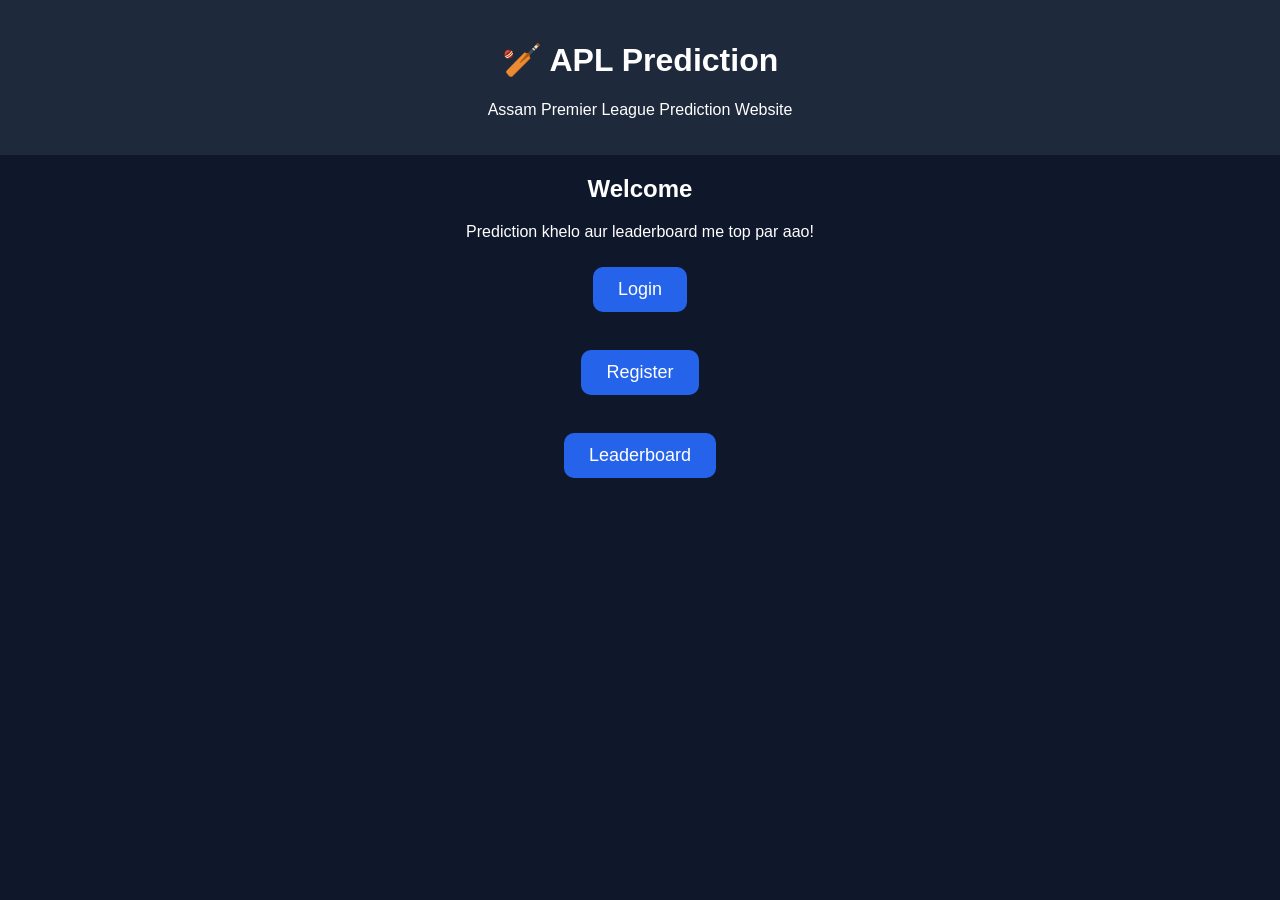
<file: index.html>
<!DOCTYPE html>
<html lang="en">
<head>
    <meta charset="UTF-8">
    <meta name="viewport" content="width=device-width, initial-scale=1.0">
    <title>APL Prediction</title>
    <link rel="stylesheet" href="style.css">
</head>
<body>

    <header>
        <h1>🏏 APL Prediction</h1>
        <p>Assam Premier League Prediction Website</p>
    </header>

    <main>
        <h2>Welcome</h2>
        <p>Prediction khelo aur leaderboard me top par aao!</p>

        <a href="login.html">
            <button>Login</button>
        </a>

        <br><br>

        <a href="register.html">
            <button>Register</button>
        </a>

        <br><br>

        <a href="leaderboard.html">
            <button>Leaderboard</button>
        </a>
    </main>

</body>
</html>
</file>
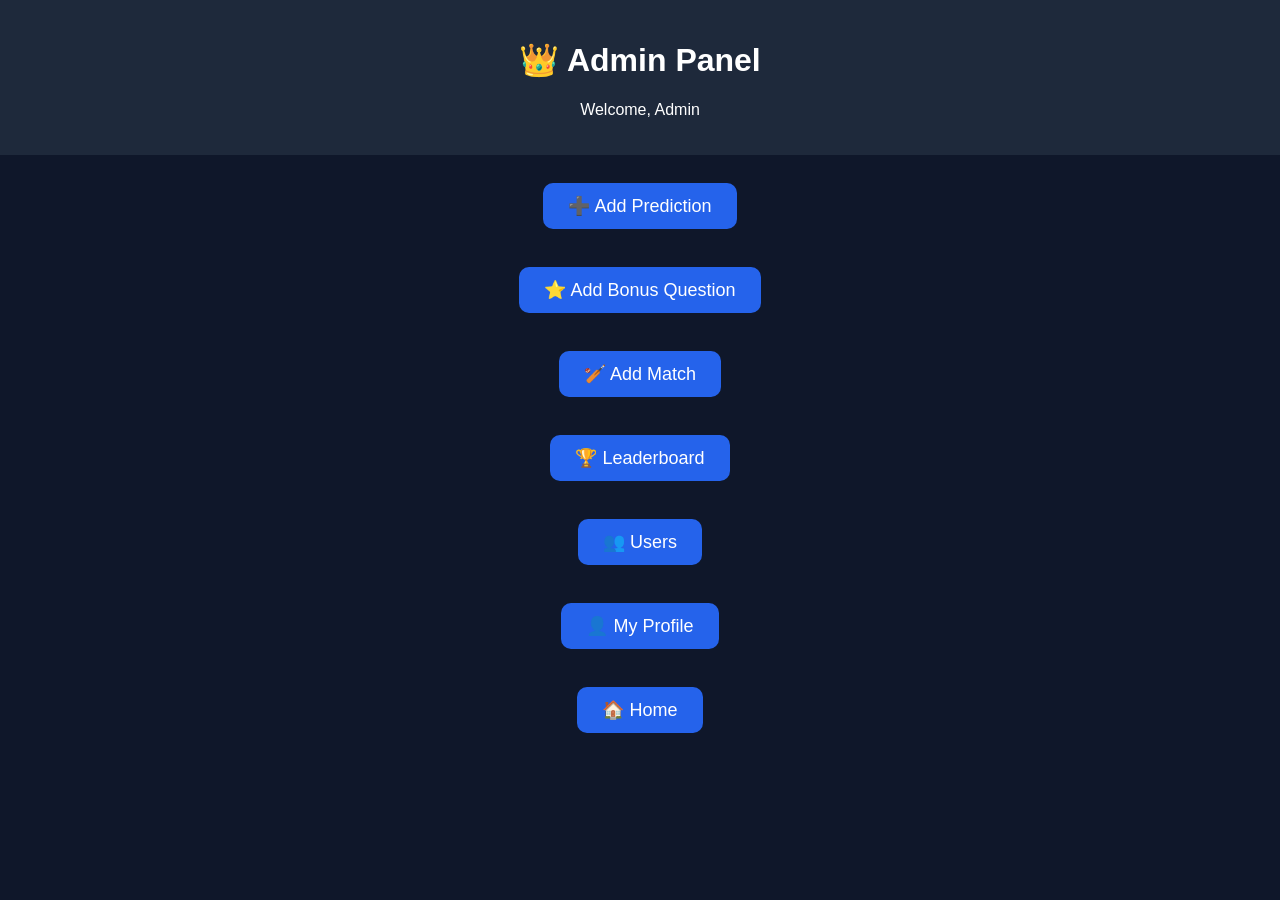
<file: admin.html>
<!DOCTYPE html>
<html lang="en">
<head>
<meta charset="UTF-8">
<meta name="viewport" content="width=device-width, initial-scale=1.0">
<title>Admin Panel</title>
<link rel="stylesheet" href="style.css">
</head>
<body>

<header>
<h1>👑 Admin Panel</h1>
<p>Welcome, Admin</p>
</header>

<br>

<a href="prediction.html">
<button>➕ Add Prediction</button>
</a>

<br><br>

<a href="#">
<button>⭐ Add Bonus Question</button>
</a>

<br><br>

<a href="#">
<button>🏏 Add Match</button>
</a>

<br><br>

<a href="leaderboard.html">
<button>🏆 Leaderboard</button>
</a>

<br><br>

<a href="#">
<button>👥 Users</button>
</a>

<br><br>

<a href="profile.html">
<button>👤 My Profile</button>
</a>

<br><br>

<a href="index.html">
<button>🏠 Home</button>
</a>

</body>
</html>
</file>
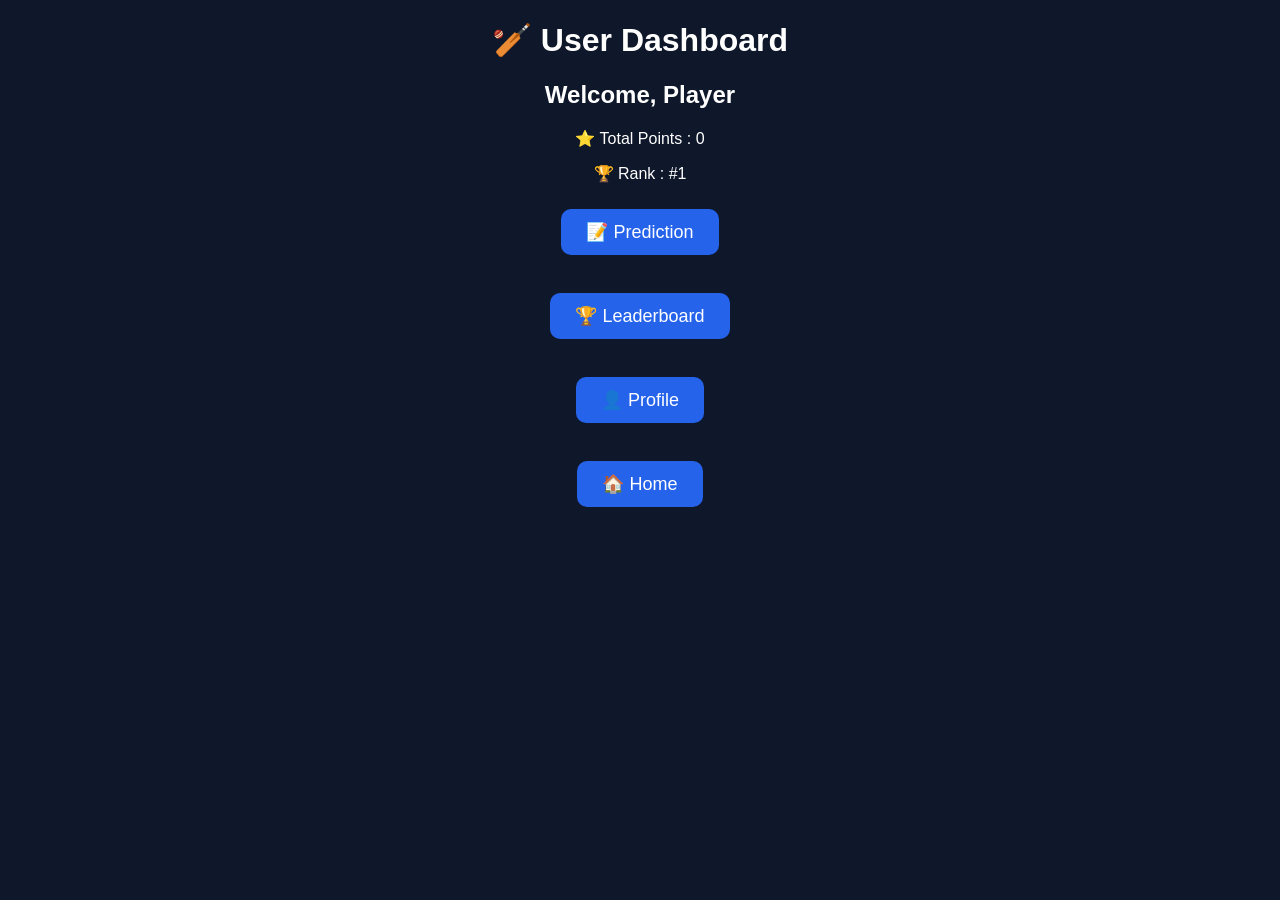
<file: dashboard.html>
<!DOCTYPE html>
<html>
<head>
<title>User Dashboard</title>
<link rel="stylesheet" href="style.css">
</head>
<body>

<h1>🏏 User Dashboard</h1>

<h2>Welcome, Player</h2>

<p>⭐ Total Points : 0</p>
<p>🏆 Rank : #1</p>

<a href="prediction.html"><button>📝 Prediction</button></a>
<br><br>

<a href="leaderboard.html"><button>🏆 Leaderboard</button></a>
<br><br>

<a href="profile.html"><button>👤 Profile</button></a>
<br><br>

<a href="index.html"><button>🏠 Home</button></a>

</body>
</html>
</file>
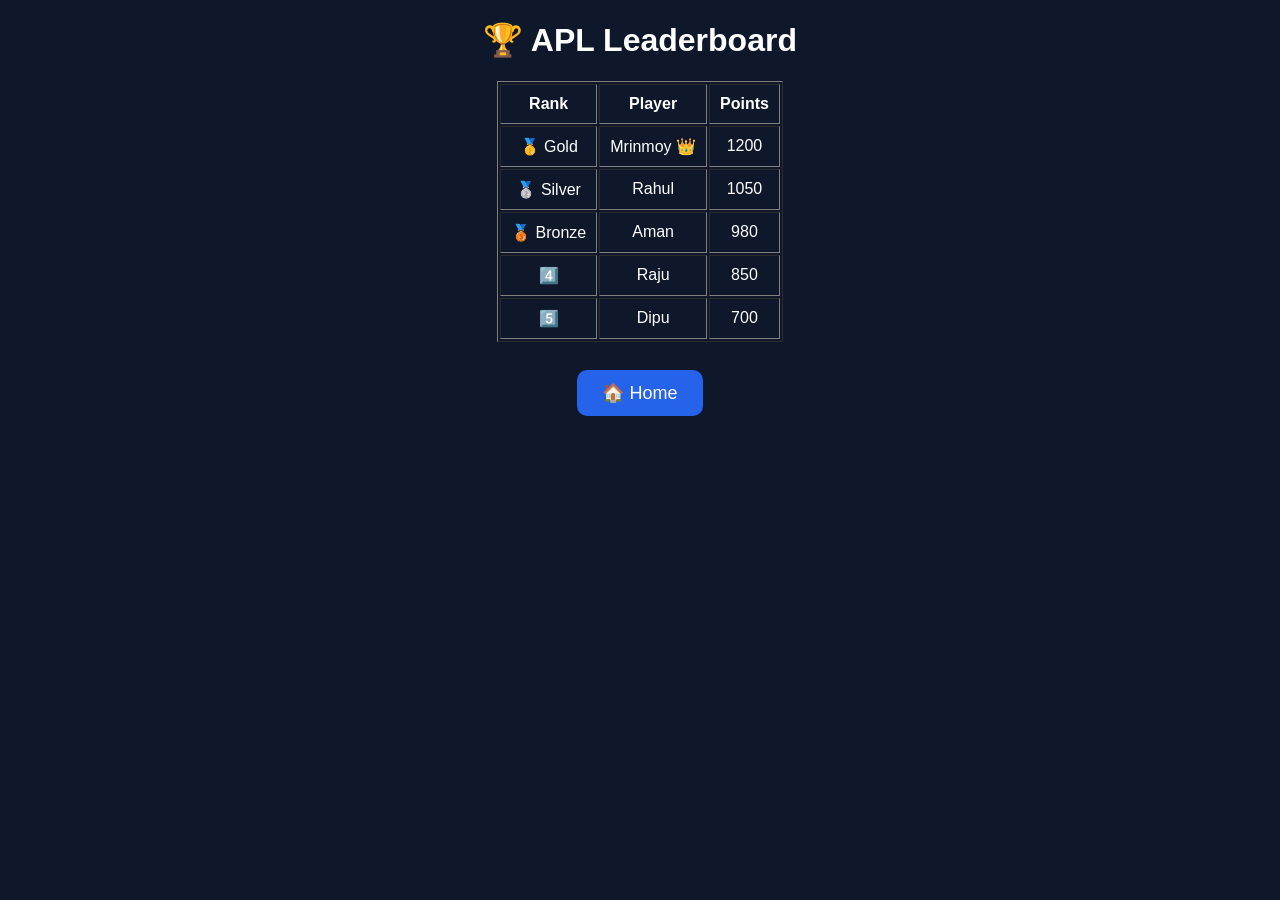
<file: leaderboard.html>
<!DOCTYPE html>
<html lang="en">
<head>
<meta charset="UTF-8">
<meta name="viewport" content="width=device-width, initial-scale=1.0">
<title>Leaderboard</title>
<link rel="stylesheet" href="style.css">
</head>

<body>

<h1>🏆 APL Leaderboard</h1>

<table border="1" align="center" cellpadding="10">
<tr>
<th>Rank</th>
<th>Player</th>
<th>Points</th>
</tr>

<tr>
<td>🥇 Gold</td>
<td>Mrinmoy 👑</td>
<td>1200</td>
</tr>

<tr>
<td>🥈 Silver</td>
<td>Rahul</td>
<td>1050</td>
</tr>

<tr>
<td>🥉 Bronze</td>
<td>Aman</td>
<td>980</td>
</tr>

<tr>
<td>4️⃣</td>
<td>Raju</td>
<td>850</td>
</tr>

<tr>
<td>5️⃣</td>
<td>Dipu</td>
<td>700</td>
</tr>

</table>

<br>

<a href="index.html">
<button>🏠 Home</button>
</a>

</body>
</html>
</file>
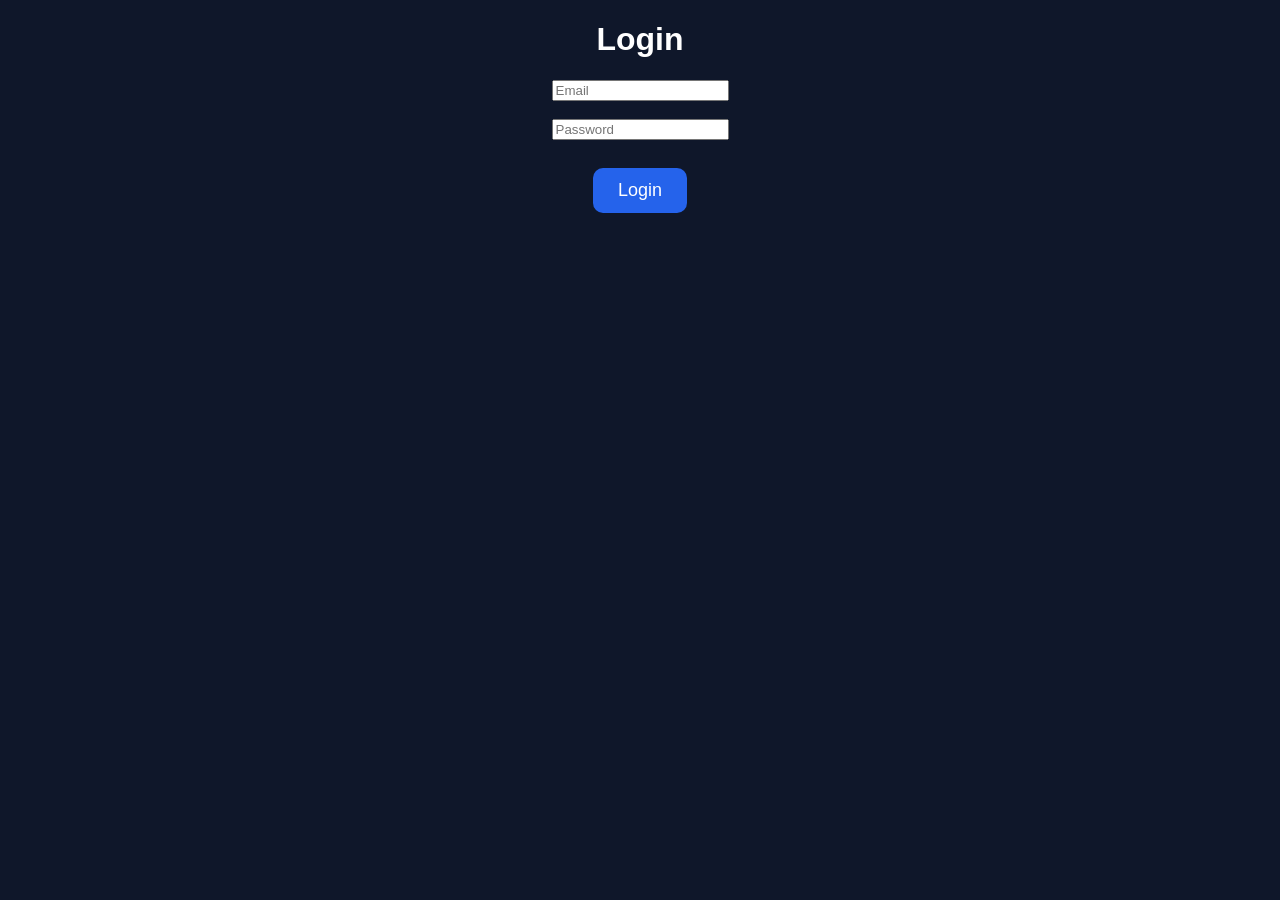
<file: login.html>
<!DOCTYPE html>
<html>
<head>
    <title>Login</title>
    <link rel="stylesheet" href="style.css">
</head>
<body>

<h1>Login</h1>

<input type="email" placeholder="Email"><br><br>

<input type="password" placeholder="Password"><br><br>

<button>Login</button>

</body>
</html>
</file>
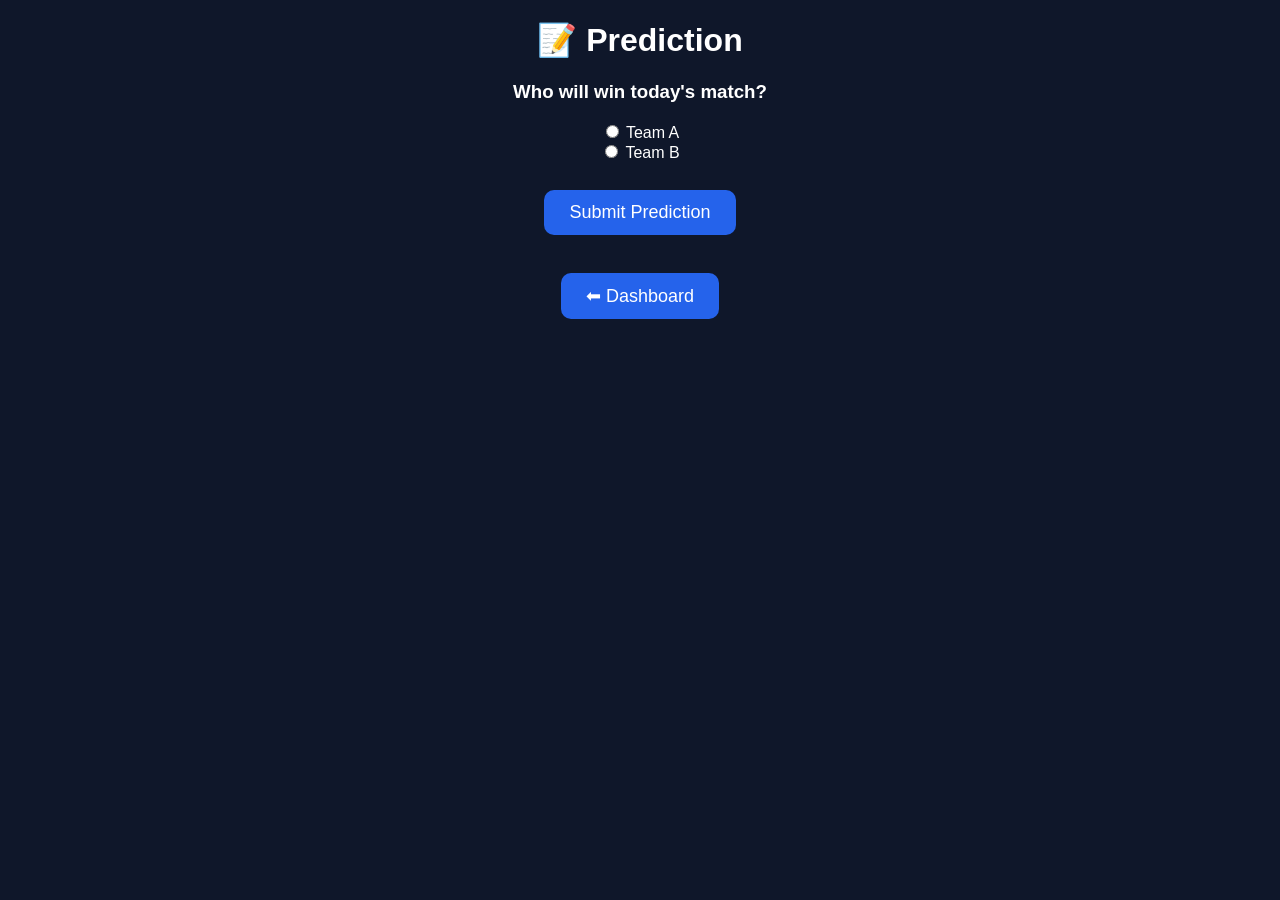
<file: prediction.html>
<!DOCTYPE html>
<html>
<head>
<title>Prediction</title>
<link rel="stylesheet" href="style.css">
</head>
<body>

<h1>📝 Prediction</h1>

<h3>Who will win today's match?</h3>

<input type="radio" name="team"> Team A
<br>
<input type="radio" name="team"> Team B

<br><br>

<button>Submit Prediction</button>

<br><br>

<a href="dashboard.html"><button>⬅ Dashboard</button></a>

</body>
</html>
</file>
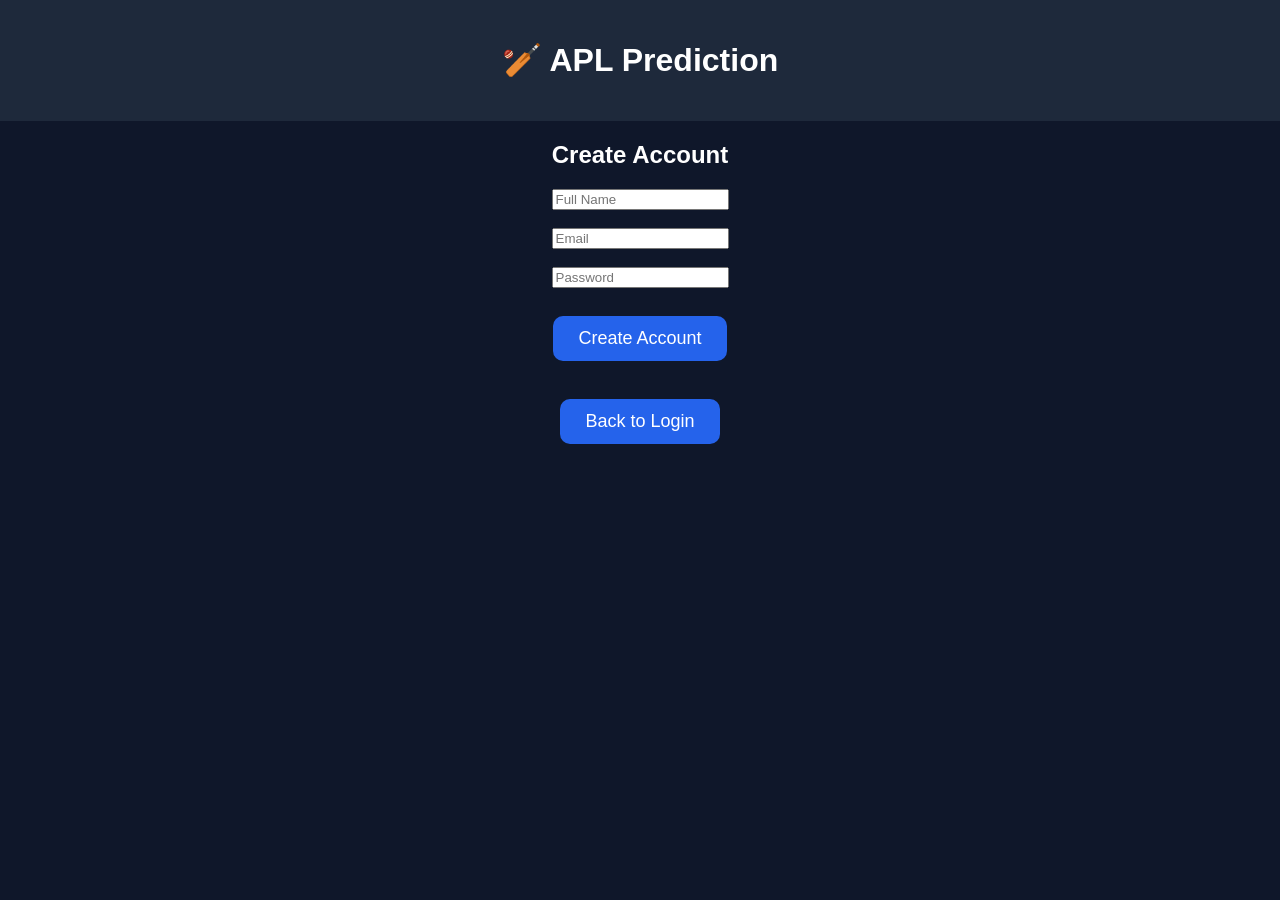
<file: register.html>
<!DOCTYPE html>
<html>
<head>
    <title>Register</title>
    <link rel="stylesheet" href="style.css">
</head>
<body>

<header>
    <h1>🏏 APL Prediction</h1>
</header>

<h2>Create Account</h2>

<input type="text" placeholder="Full Name"><br><br>

<input type="email" placeholder="Email"><br><br>

<input type="password" placeholder="Password"><br><br>

<button>Create Account</button>

<br><br>

<a href="login.html">
    <button>Back to Login</button>
</a>

</body>
</html>
</file>
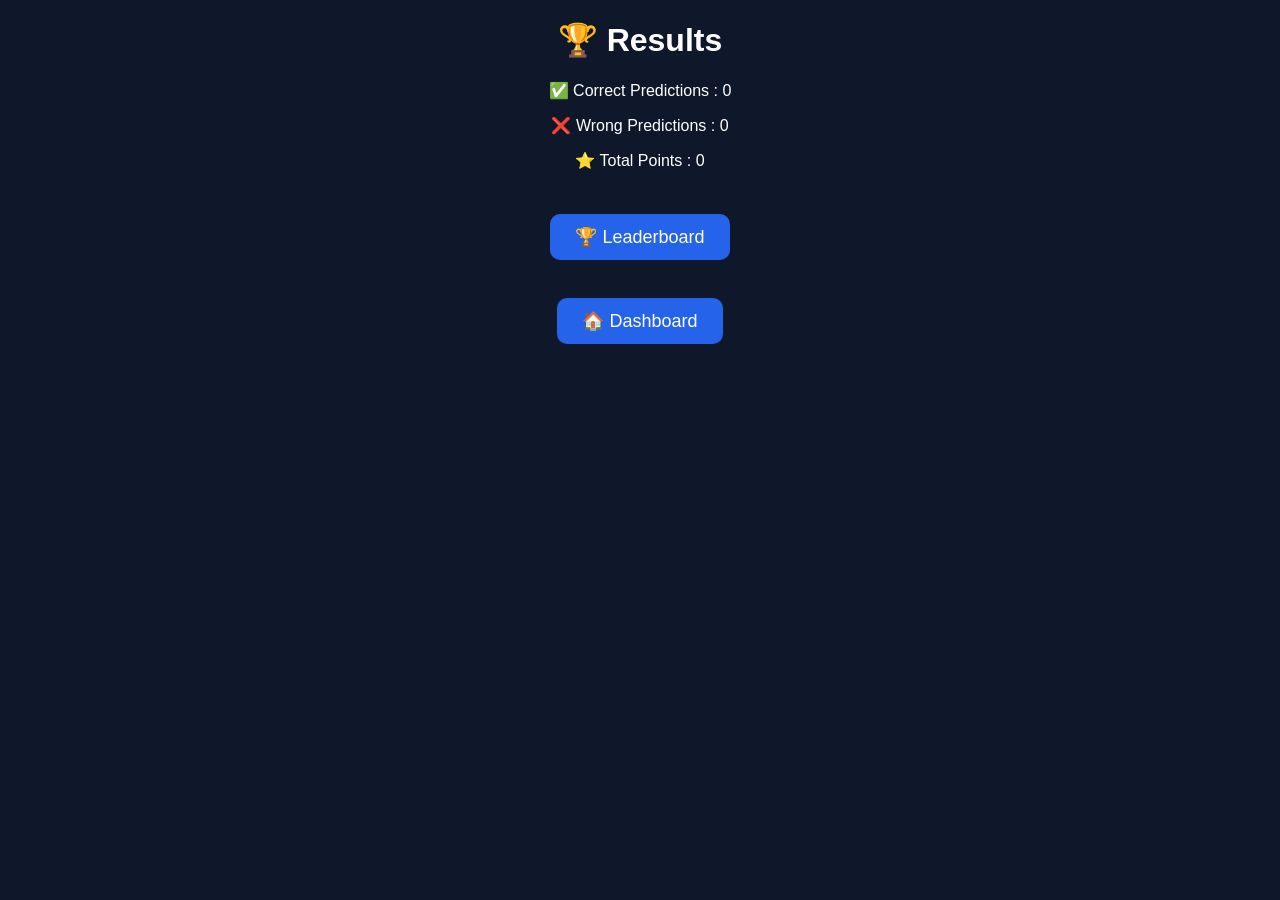
<file: result.html>
<!DOCTYPE html>
<html>
<head>
<title>Results</title>
<link rel="stylesheet" href="style.css">
</head>
<body>

<h1>🏆 Results</h1>

<p>✅ Correct Predictions : 0</p>
<p>❌ Wrong Predictions : 0</p>
<p>⭐ Total Points : 0</p>

<br>

<a href="leaderboard.html"><button>🏆 Leaderboard</button></a>

<br><br>

<a href="dashboard.html"><button>🏠 Dashboard</button></a>

</body>
</html>
</file>
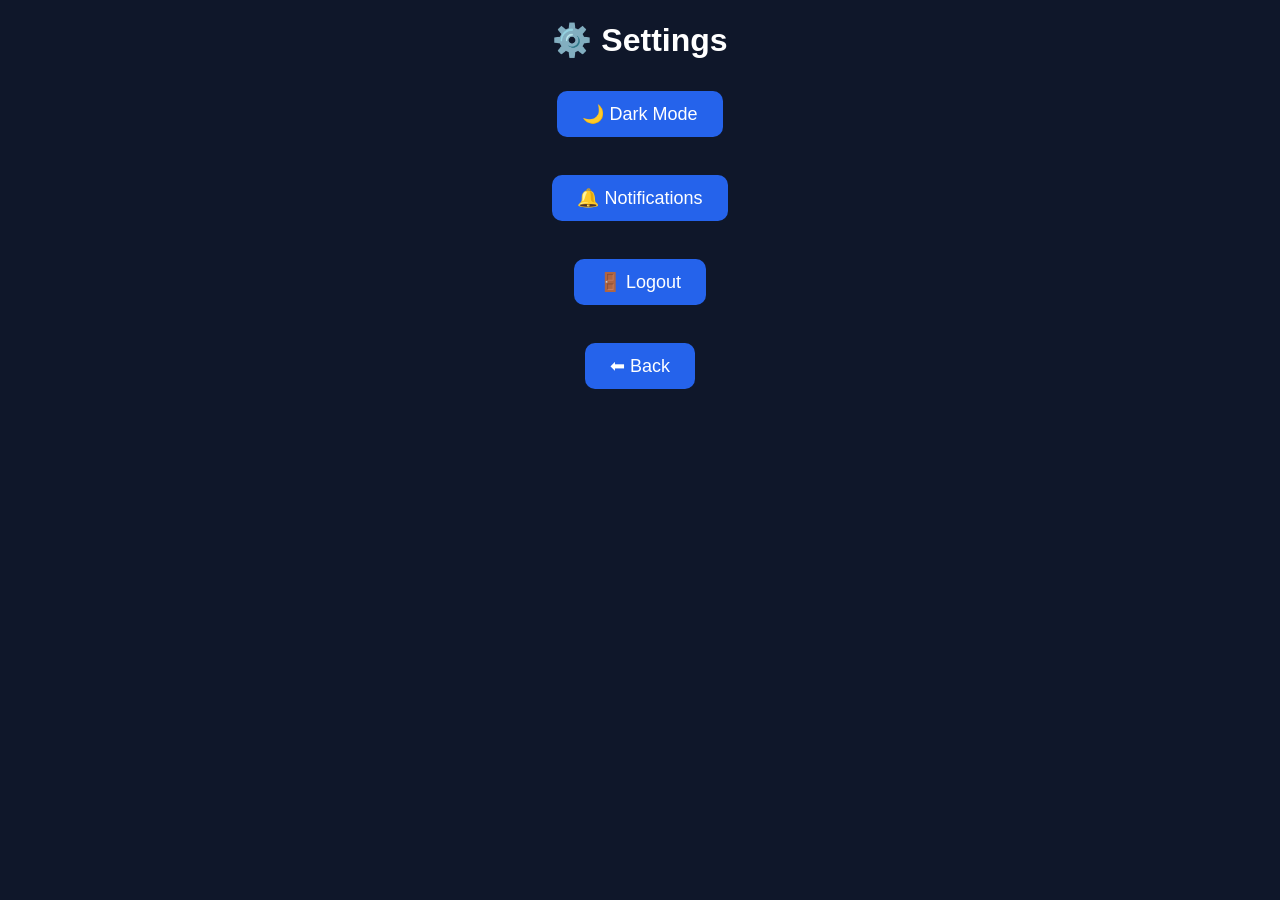
<file: settings.html>
<!DOCTYPE html>
<html>
<head>
<title>Settings</title>
<link rel="stylesheet" href="style.css">
</head>
<body>

<h1>⚙️ Settings</h1>

<button>🌙 Dark Mode</button>

<br><br>

<button>🔔 Notifications</button>

<br><br>

<button>🚪 Logout</button>

<br><br>

<a href="admin.html">
<button>⬅ Back</button>
</a>

</body>
</html>
</file>
<file: style.css>
body{
    margin:0;
    background:#0f172a;
    color:white;
    font-family:Arial,sans-serif;
    text-align:center;
}

header{
    background:#1e293b;
    padding:20px;
}

button{
    background:#2563eb;
    color:white;
    border:none;
    padding:12px 25px;
    border-radius:10px;
    font-size:18px;
    margin:10px;
}

button:hover{
    background:#1d4ed8;
}
</file>
